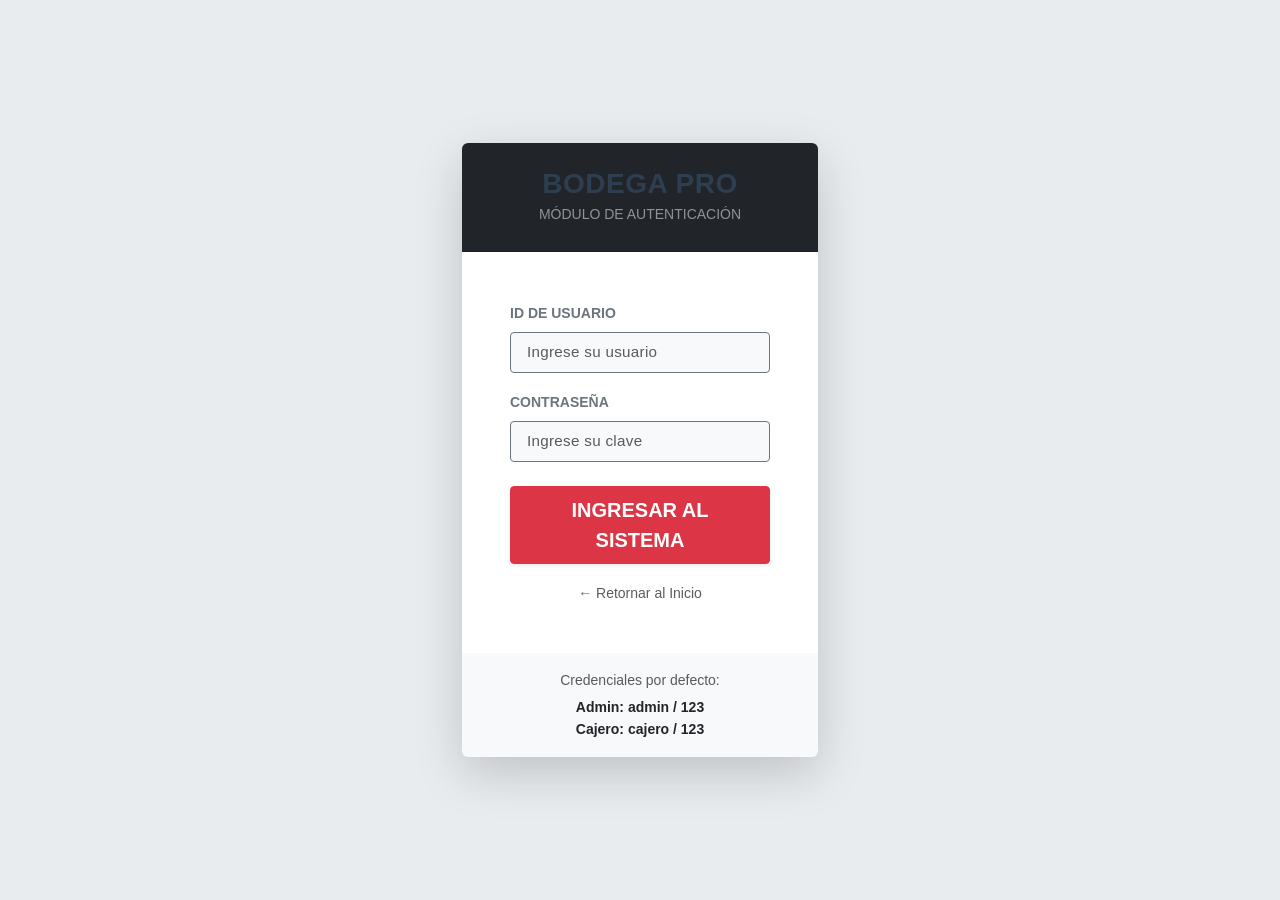
<file: frontend/login.html>
<!DOCTYPE html>
<html lang="es">
<head>
    <meta charset="UTF-8">
    <title>Acceso al Sistema | Bodega PRO</title>
    <link href="https://cdn.jsdelivr.net/npm/bootstrap@5.3.0/dist/css/bootstrap.min.css" rel="stylesheet">
    <link rel="stylesheet" href="style.css">
</head>
<body class="d-flex align-items-center justify-content-center" style="height: 100vh; background-color: #e9ecef;">
    
    <div class="container">
        <div class="row justify-content-center">
            <div class="col-md-5 col-lg-4">
                <div class="card shadow-lg border-0 rounded-3">
                    <div class="card-header bg-dark text-white text-center py-4 rounded-top">
                        <h3 class="fw-bold mb-0">BODEGA PRO</h3>
                        <small class="text-white-50">MÓDULO DE AUTENTICACIÓN</small>
                    </div>
                    
                    <div class="card-body p-4 p-md-5 bg-white">
                        <div class="mb-3">
                            <label class="form-label fw-bold text-secondary small text-uppercase">ID de Usuario</label>
                            <input type="text" id="user" class="form-control form-control-lg bg-light border-secondary" placeholder="Ingrese su usuario" autocomplete="off">
                        </div>
                        <div class="mb-4">
                            <label class="form-label fw-bold text-secondary small text-uppercase">Contraseña</label>
                            <input type="password" id="pass" class="form-control form-control-lg bg-light border-secondary" placeholder="Ingrese su clave" onkeydown="if(event.key === 'Enter') login()">
                        </div>
                        
                        <button class="btn btn-danger btn-lg w-100 fw-bold mb-3 shadow-sm rounded-1" onclick="login()">INGRESAR AL SISTEMA</button>
                        
                        <div class="text-center">
                            <a href="index.html" class="text-decoration-none text-muted small">← Retornar al Inicio</a>
                        </div>
                    </div>
                    
                    <div class="card-footer bg-light text-center py-3 border-top-0 rounded-bottom">
                        <small class="text-muted d-block mb-1">Credenciales por defecto:</small>
                        <small class="text-dark fw-bold d-block">Admin: admin / 123</small>
                        <small class="text-dark fw-bold d-block">Cajero: cajero / 123</small>
                    </div>
                </div>
            </div>
        </div>
    </div>

    <script src="script.js?v=20"></script>
</body>
</html>
</file>
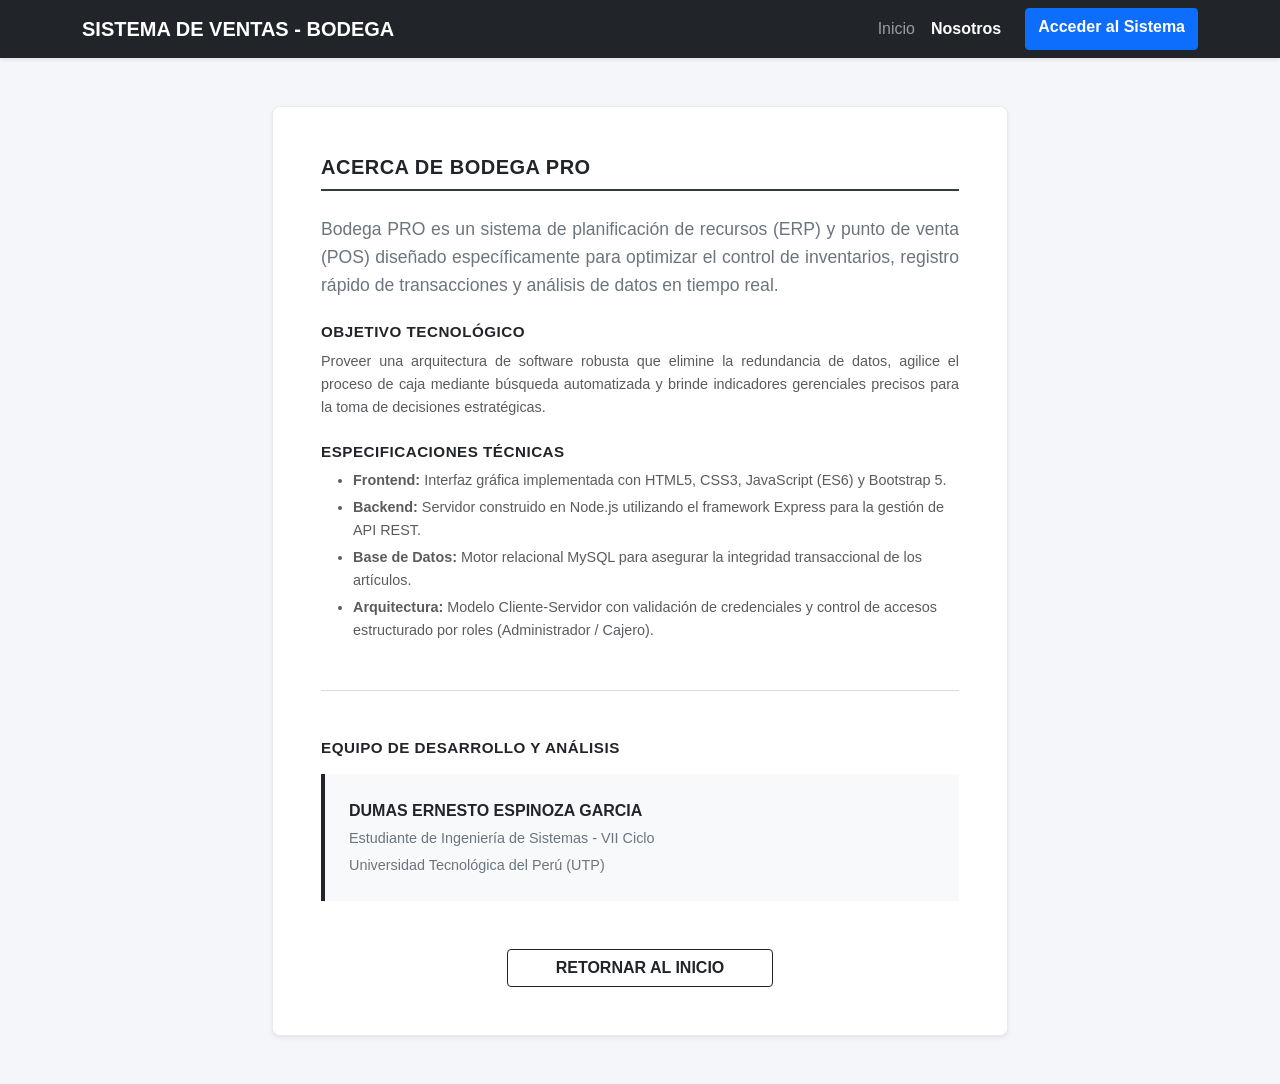
<file: frontend/nosotros.html>
<!DOCTYPE html>
<html lang="es">
<head>
    <meta charset="UTF-8">
    <title>Acerca del Sistema | Bodega PRO</title>
    <link href="https://cdn.jsdelivr.net/npm/bootstrap@5.3.0/dist/css/bootstrap.min.css" rel="stylesheet">
    <link rel="stylesheet" href="style.css">
</head>
<body>
    
    <nav class="navbar navbar-expand-lg navbar-dark bg-dark shadow-sm">
        <div class="container">
            <a class="navbar-brand text-uppercase fw-bold" href="index.html">Sistema de Ventas - Bodega</a>
            <div class="navbar-nav ms-auto">
                <a class="nav-link" href="index.html">Inicio</a>
                <a class="nav-link active fw-bold text-white" href="nosotros.html">Nosotros</a>
                <a class="btn btn-primary ms-lg-3 fw-bold rounded-0" href="login.html">Acceder al Sistema</a>
            </div>
        </div>
    </nav>

    <div class="container py-5">
        <div class="row justify-content-center">
            <div class="col-lg-8">
                <div class="panel-sistema p-5 shadow-sm">
                    <h2 class="titulo-modulo text-dark mb-4">Acerca de Bodega PRO</h2>
                    
                    <p class="lead text-secondary mb-4" style="font-size: 1.1rem; text-align: justify;">
                        Bodega PRO es un sistema de planificación de recursos (ERP) y punto de venta (POS) diseñado específicamente para optimizar el control de inventarios, registro rápido de transacciones y análisis de datos en tiempo real.
                    </p>

                    <h5 class="fw-bold text-dark mt-4 text-uppercase" style="font-size: 0.95rem;">Objetivo Tecnológico</h5>
                    <p class="text-muted" style="text-align: justify; font-size: 0.9rem;">
                        Proveer una arquitectura de software robusta que elimine la redundancia de datos, agilice el proceso de caja mediante búsqueda automatizada y brinde indicadores gerenciales precisos para la toma de decisiones estratégicas.
                    </p>

                    <h5 class="fw-bold text-dark mt-4 text-uppercase" style="font-size: 0.95rem;">Especificaciones Técnicas</h5>
                    <ul class="text-muted" style="font-size: 0.9rem;">
                        <li class="mb-1"><strong>Frontend:</strong> Interfaz gráfica implementada con HTML5, CSS3, JavaScript (ES6) y Bootstrap 5.</li>
                        <li class="mb-1"><strong>Backend:</strong> Servidor construido en Node.js utilizando el framework Express para la gestión de API REST.</li>
                        <li class="mb-1"><strong>Base de Datos:</strong> Motor relacional MySQL para asegurar la integridad transaccional de los artículos.</li>
                        <li class="mb-1"><strong>Arquitectura:</strong> Modelo Cliente-Servidor con validación de credenciales y control de accesos estructurado por roles (Administrador / Cajero).</li>
                    </ul>

                    <hr class="my-5 border-secondary">

                    <h5 class="fw-bold text-dark mb-3 text-uppercase" style="font-size: 0.95rem;">Equipo de Desarrollo y Análisis</h5>
                    
                    <div class="bg-light p-4 border-start border-4 border-dark">
                        <p class="mb-1 fw-bold text-uppercase text-dark">Dumas Ernesto Espinoza Garcia</p>
                        <p class="mb-1 text-secondary" style="font-size: 0.9rem;">Estudiante de Ingeniería de Sistemas - VII Ciclo</p>
                        <p class="mb-0 text-secondary" style="font-size: 0.9rem;">Universidad Tecnológica del Perú (UTP)</p>
                    </div>
                    
                    <div class="mt-5 text-center">
                        <a href="index.html" class="btn btn-outline-dark rounded-0 px-5 fw-bold">RETORNAR AL INICIO</a>
                    </div>
                </div>
            </div>
        </div>
    </div>

    <script src="https://cdn.jsdelivr.net/npm/bootstrap@5.3.0/dist/js/bootstrap.bundle.min.js"></script>
</body>
</html>
</file>
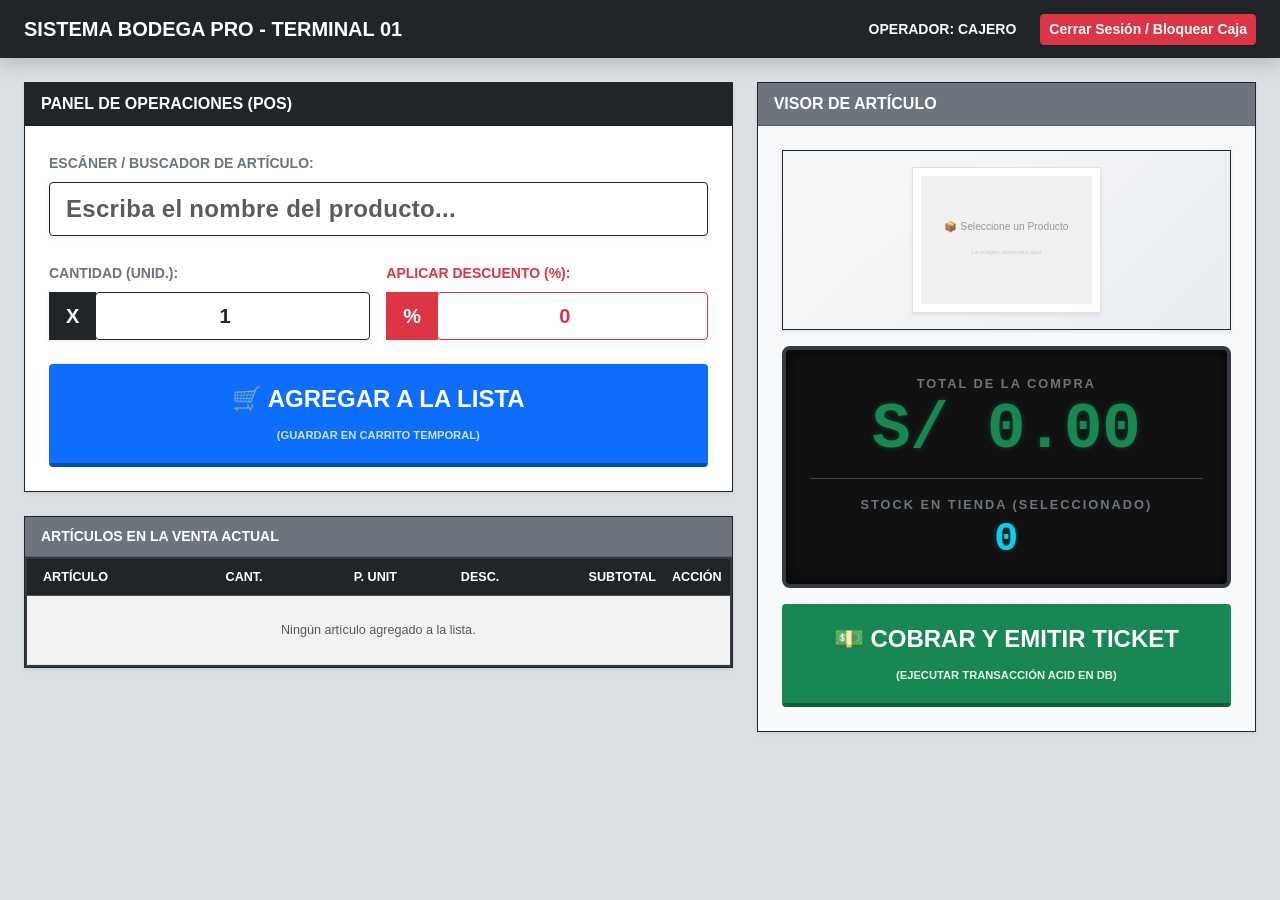
<file: frontend/sistema.html>
<!DOCTYPE html>
<html lang="es">
<head>
    <meta charset="UTF-8">
    <title>Módulo de Caja | Sistema Bodega</title>
    <link href="https://cdn.jsdelivr.net/npm/bootstrap@5.3.0/dist/css/bootstrap.min.css" rel="stylesheet">
    <link rel="stylesheet" href="style.css">
    <style>
        .pantalla-digital { background-color: #111; border: 4px solid #343a40; border-radius: 8px; box-shadow: inset 0 0 15px rgba(0,0,0,0.8); }
        .texto-digital { font-family: 'Courier New', Courier, monospace; text-shadow: 0 0 5px rgba(25, 135, 84, 0.5); }
        .boton-industrial { border-bottom: 4px solid rgba(0,0,0,0.3) !important; transition: all 0.1s; }
        .boton-industrial:active { border-bottom: 0px !important; transform: translateY(4px); }
        .visor-imagen { background: repeating-linear-gradient(45deg, #f8f9fa, #f8f9fa 10px, #ffffff 10px, #ffffff 20px); }
        .tabla-contenedor { max-height: 280px; overflow-y: auto; border: 2px solid #343a40; }
    </style>
</head>
<body onload="verificarAlertas()" style="background-color: #dbe0e5;">
    
    <nav class="navbar navbar-expand-lg navbar-dark bg-dark mb-4 shadow">
        <div class="container-fluid px-4">
            <a class="navbar-brand text-uppercase fw-bold" href="index.html">SISTEMA BODEGA PRO - TERMINAL 01</a>
            <div class="d-flex align-items-center">
                <span class="text-light me-4 small fw-bold" id="nombre-operador">Iniciando...</span>
                <button class="btn btn-danger rounded-0 fw-bold btn-sm shadow-sm" onclick="cerrarSesion()">Cerrar Sesión / Bloquear Caja</button>
            </div>
        </div>
    </nav>

    <div class="container-fluid px-4">
        <div id="contenedor-alertas"></div>

        <div class="row g-4">
            <!-- PANEL DE OPERACIONES (IZQUIERDA) -->
            <div class="col-lg-7">
                <div class="card rounded-0 border-dark shadow-sm mb-4">
                    <div class="card-header bg-dark text-white rounded-0 fw-bold text-uppercase">
                        Panel de Operaciones (POS)
                    </div>
                    <div class="card-body p-4 bg-white">
                        
                        <div class="mb-4 position-relative">
                            <label class="form-label fw-bold text-secondary text-uppercase small">Escáner / Buscador de Artículo:</label>
                            <input type="text" id="nombreInput" class="form-control form-control-lg border-dark rounded-0 fw-bold shadow-sm" style="font-size: 1.5rem;" oninput="mostrarSugerencias()" placeholder="Escriba el nombre del producto..." autocomplete="off" autofocus>
                            <div id="cajaSugerencias" class="list-group position-absolute w-100 shadow-lg" style="z-index: 1000; display: none; border-radius: 0; border: 2px solid #343a40;"></div>
                        </div>
                        
                        <div class="row mb-4 align-items-end g-3">
                            <div class="col-md-6">
                                <label class="form-label fw-bold text-secondary text-uppercase small">Cantidad (Unid.):</label>
                                <div class="input-group input-group-lg shadow-sm">
                                    <span class="input-group-text bg-dark text-white rounded-0 border-dark fw-bold">X</span>
                                    <input type="number" id="cantInput" class="form-control text-center border-dark rounded-0 fw-bold" value="1" min="1" oninput="calcularVistaPrevia()">
                                </div>
                            </div>
                            <div class="col-md-6">
                                <label class="form-label fw-bold text-danger text-uppercase small">Aplicar Descuento (%):</label>
                                <div class="input-group input-group-lg shadow-sm">
                                    <span class="input-group-text bg-danger text-white rounded-0 border-danger fw-bold">%</span>
                                    <input type="number" id="descInput" class="form-control text-center border-danger text-danger rounded-0 fw-bold" value="0" min="0" max="100" oninput="calcularVistaPrevia()">
                                </div>
                            </div>
                        </div>
                        
                        <div class="row g-3">
                            <div class="col-12">
                                <!-- Cambiado a agregar al carrito -->
                                <button class="btn btn-primary btn-lg w-100 rounded-0 fw-bold text-uppercase boton-industrial py-3" onclick="agregarAlCarrito()">
                                    <span class="d-block fs-4">🛒 AGREGAR A LA LISTA</span>
                                    <span class="small" style="font-size: 0.7rem; opacity: 0.8;">(Guardar en carrito temporal)</span>
                                </button>
                            </div>
                        </div>

                    </div>
                </div>

                <!-- 🛒 NUEVO COMPONENTE: LISTADO DEL CARRITO COMPLETO -->
                <div class="card rounded-0 border-dark shadow-sm">
                    <div class="card-header bg-secondary text-white rounded-0 fw-bold text-uppercase small py-2">
                        Artículos en la Venta Actual
                    </div>
                    <div class="card-body p-0 bg-white">
                        <div class="tabla-contenedor">
                            <table class="table table-striped table-hover mb-0 align-middle">
                                <thead class="table-dark sticky-top small text-uppercase">
                                    <tr>
                                        <th class="ps-3">Artículo</th>
                                        <th class="text-center">Cant.</th>
                                        <th class="text-end">P. Unit</th>
                                        <th class="text-end">Desc.</th>
                                        <th class="text-end">Subtotal</th>
                                        <th class="text-center" style="width: 60px;">Acción</th>
                                    </tr>
                                </thead>
                                <tbody id="cuerpo-carrito" class="small fw-bold">
                                    <!-- Filas generadas dinámicamente por JavaScript -->
                                    <tr>
                                        <td colspan="6" class="text-center text-muted py-4 fw-normal">Ningún artículo agregado a la lista.</td>
                                    </tr>
                                </tbody>
                            </table>
                        </div>
                    </div>
                </div>
            </div>

            <!-- VISOR DE ARTÍCULO Y VISOR DIGITAL (DERECHA) -->
            <div class="col-lg-5">
                <div class="card rounded-0 border-dark shadow-sm h-100 bg-light">
                    <div class="card-header bg-secondary text-white rounded-0 fw-bold text-uppercase">
                        Visor de Artículo
                    </div>
                    <div class="card-body p-4 d-flex flex-column">
                        
                        <div class="visor-imagen border border-dark mb-3 p-3 shadow-sm d-flex justify-content-center align-items-center" style="height: 180px; background: linear-gradient(135deg, #f8f9fa 0%, #e9ecef 100%);">
                            <img id="imgV" src="data:image/svg+xml,%3Csvg xmlns='http://www.w3.org/2000/svg' viewBox='0 0 400 300'%3E%3Crect fill='%23f0f0f0' width='400' height='300'/%3E%3Ctext x='50%25' y='40%25' font-size='24' font-family='Arial' text-anchor='middle' fill='%23999' dominant-baseline='middle'%3E📦 Seleccione un Producto%3C/text%3E%3Ctext x='50%25' y='60%25' font-size='14' font-family='Arial' text-anchor='middle' fill='%23ccc' dominant-baseline='middle'%3ELa imagen aparecerá aquí%3C/text%3E%3C/svg%3E" alt="Vista del Producto" class="img-fluid border shadow-sm bg-white p-2" style="max-height: 100%; object-fit: contain;">
                        </div>
                        
                        <div class="pantalla-digital p-4 text-center mb-3">
                            <div class="mb-3">
                                <span class="d-block text-secondary fw-bold text-uppercase" style="letter-spacing: 2px; font-size: 0.8rem;">TOTAL DE LA COMPRA</span>
                                <div class="display-3 fw-bold text-success texto-digital lh-1 mt-1" id="pV">S/ 0.00</div>
                            </div>
                            <hr class="border-secondary opacity-50 my-3">
                            <div>
                                <span class="d-block text-secondary fw-bold text-uppercase" style="letter-spacing: 2px; font-size: 0.8rem;">STOCK EN TIENDA (SELECCIONADO)</span>
                                <div class="display-6 fw-bold text-info texto-digital lh-1 mt-1" id="sV">0</div>
                            </div>
                        </div>

                        <!-- Botón Maestro para procesar la transacción completa hacia el Backend -->
                        <button class="btn btn-success btn-lg w-100 rounded-0 fw-bold text-uppercase boton-industrial py-3 mt-auto" onclick="procesarCobroFinal()">
                            <span class="d-block fs-4">💵 COBRAR Y EMITIR TICKET</span>
                            <span class="small" style="font-size: 0.7rem; opacity: 0.9;">(Ejecutar Transacción ACID en DB)</span>
                        </button>

                    </div>
                </div>
            </div>
        </div>
    </div>

    <script src="script.js?v=21"></script>
</body>
</html>
</file>
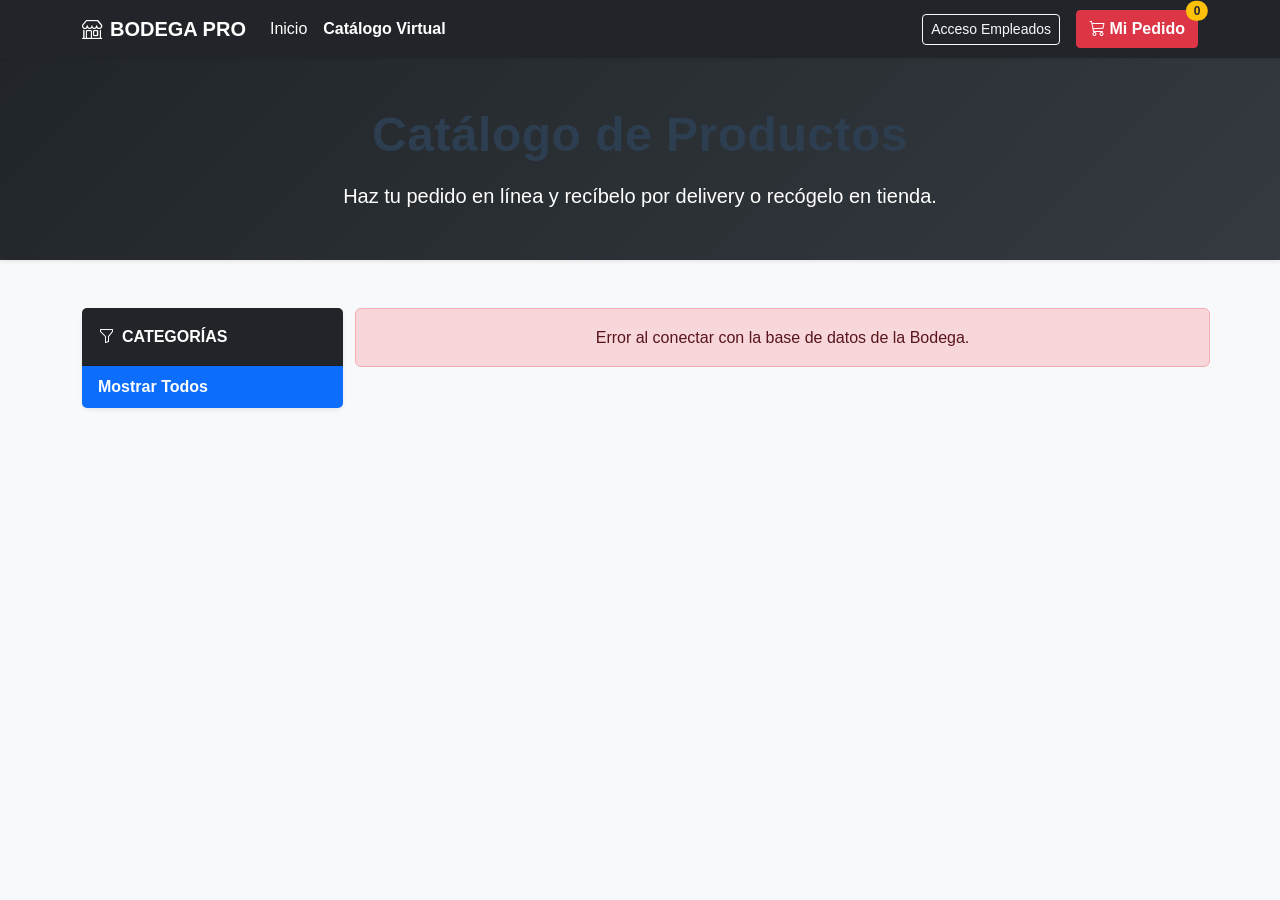
<file: frontend/tienda.html>
<!DOCTYPE html>
<html lang="es">
<head>
    <meta charset="UTF-8">
    <title>Tienda Virtual | Bodega PRO</title>
    <link href="https://cdn.jsdelivr.net/npm/bootstrap@5.3.0/dist/css/bootstrap.min.css" rel="stylesheet">
    <link rel="stylesheet" href="style.css">
    <link rel="stylesheet" href="https://cdn.jsdelivr.net/npm/bootstrap-icons@1.10.5/font/bootstrap-icons.css">
    <style>
        .card-producto { transition: transform 0.2s, box-shadow 0.2s; }
        .card-producto:hover { transform: translateY(-5px); box-shadow: 0 10px 20px rgba(0,0,0,0.1) !important; }
        .btn-flotante-carrito { position: fixed; bottom: 30px; right: 30px; z-index: 1000; border-radius: 50%; width: 70px; height: 70px; display: flex; align-items: center; justify-content: center; font-size: 1.5rem; box-shadow: 0 5px 15px rgba(0,0,0,0.3); }
        .badge-carrito { position: absolute; top: 0; right: 0; transform: translate(25%, -25%); font-size: 0.9rem; }
    </style>
</head>
<body class="bg-light">

    <nav class="navbar navbar-expand-lg navbar-dark bg-dark sticky-top shadow-sm">
        <div class="container">
            <a class="navbar-brand fw-bold" href="index.html">
                <i class="bi bi-shop me-2"></i>BODEGA PRO
            </a>
            <button class="navbar-toggler" type="button" data-bs-toggle="collapse" data-bs-target="#menuTienda">
                <span class="navbar-toggler-icon"></span>
            </button>
            <div class="collapse navbar-collapse" id="menuTienda">
                <ul class="navbar-nav me-auto">
                    <li class="nav-item"><a class="nav-link text-white" href="index.html">Inicio</a></li>
                    <li class="nav-item"><a class="nav-link text-white fw-bold active" href="tienda.html">Catálogo Virtual</a></li>
                </ul>
                <div class="d-flex align-items-center">
                    <a href="login.html" class="btn btn-outline-light btn-sm rounded-0 me-3">Acceso Empleados</a>
                    <button class="btn btn-danger fw-bold rounded-0 position-relative" type="button" data-bs-toggle="offcanvas" data-bs-target="#carritoLateral">
                        <i class="bi bi-cart3"></i> Mi Pedido
                        <span class="position-absolute top-0 start-100 translate-middle badge rounded-pill bg-warning text-dark" id="contador-carrito">0</span>
                    </button>
                </div>
            </div>
        </div>
    </nav>

    <div class="bg-primary text-white text-center py-5 mb-5 shadow-sm" style="background: linear-gradient(135deg, #212529 0%, #343a40 100%);">
        <div class="container">
            <h1 class="display-5 fw-bold mb-3">Catálogo de Productos</h1>
            <p class="lead mb-0">Haz tu pedido en línea y recíbelo por delivery o recógelo en tienda.</p>
        </div>
    </div>

    <div class="container pb-5">
        <div class="row g-4">
            
            <div class="col-lg-3">
                <div class="card border-0 shadow-sm rounded-3 sticky-top" style="top: 100px;">
                    <div class="card-header bg-dark text-white fw-bold text-uppercase py-3">
                        <i class="bi bi-funnel me-2"></i>Categorías
                    </div>
                    <ul class="list-group list-group-flush" id="lista-categorias">
                        <button class="list-group-item list-group-item-action active fw-bold" onclick="filtrarTienda('Todas', this)">Mostrar Todos</button>
                        </ul>
                </div>
            </div>

            <div class="col-lg-9">
                <div class="row g-4" id="contenedor-productos">
                    <div class="text-center py-5">
                        <div class="spinner-border text-primary" role="status"></div>
                        <p class="mt-2 text-muted">Cargando catálogo desde el servidor...</p>
                    </div>
                </div>
            </div>
        </div>
    </div>

    <div class="offcanvas offcanvas-end shadow" tabindex="-1" id="carritoLateral">
        <div class="offcanvas-header bg-dark text-white">
            <h5 class="offcanvas-title fw-bold"><i class="bi bi-cart-check me-2"></i>Mi Pedido</h5>
            <button type="button" class="btn-close btn-close-white" data-bs-dismiss="offcanvas"></button>
        </div>
        <div class="offcanvas-body d-flex flex-column">
            
            <div id="items-carrito" class="flex-grow-1 overflow-auto">
                <div class="text-center text-muted mt-5">
                    <i class="bi bi-cart-x display-1 opacity-25"></i>
                    <p class="mt-3">Tu carrito está vacío.</p>
                </div>
            </div>
            
            <div class="border-top pt-3 mt-3">
                <div class="d-flex justify-content-between mb-3">
                    <span class="fw-bold text-secondary text-uppercase">Total a Pagar:</span>
                    <h3 class="fw-bold text-success m-0" id="total-carrito">S/ 0.00</h3>
                </div>
                <button class="btn btn-success btn-lg w-100 fw-bold rounded-1" onclick="enviarPedidoWhatsApp()">
                    <i class="bi bi-whatsapp me-2"></i>PEDIR POR WHATSAPP
                </button>
            </div>
        </div>
    </div>

    <button class="btn btn-danger btn-flotante-carrito d-lg-none" data-bs-toggle="offcanvas" data-bs-target="#carritoLateral">
        <i class="bi bi-cart3"></i>
        <span class="badge bg-warning text-dark badge-carrito" id="contador-movil">0</span>
    </button>

    <script src="https://cdn.jsdelivr.net/npm/bootstrap@5.3.0/dist/js/bootstrap.bundle.min.js"></script>
    
    <script>
        const API_TIENDA = 'http://localhost:3000/api/productos';
        let catalogo = [];
        let carrito = [];

        document.addEventListener('DOMContentLoaded', cargarCatalogo);

        // 1. DESCARGAR PRODUCTOS DE LA BASE DE DATOS
        async function cargarCatalogo() {
            try {
                const response = await fetch(API_TIENDA);
                const data = await response.json();
                // Filtramos solo los productos que tengan stock físico (> 0)
                catalogo = data.filter(p => p.stock > 0); 
                extraerCategorias();
                renderizarProductos(catalogo);
            } catch (error) {
                document.getElementById('contenedor-productos').innerHTML = `<div class="alert alert-danger w-100 text-center">Error al conectar con la base de datos de la Bodega.</div>`;
            }
        }

        // 2. CREAR MENÚ DE CATEGORÍAS
        function extraerCategorias() {
            const lista = document.getElementById('lista-categorias');
            const cats = [...new Set(catalogo.map(item => item.categoria || 'Abarrotes'))];
            
            cats.forEach(cat => {
                lista.innerHTML += `<button class="list-group-item list-group-item-action text-uppercase" onclick="filtrarTienda('${cat}', this)">${cat}</button>`;
            });
        }

        function filtrarTienda(categoria, boton) {
            // Estilos del menú
            document.querySelectorAll('#lista-categorias button').forEach(btn => btn.classList.remove('active', 'fw-bold'));
            boton.classList.add('active', 'fw-bold');

            // Filtrado
            const filtrados = categoria === 'Todas' ? catalogo : catalogo.filter(i => (i.categoria || 'Abarrotes') === categoria);
            renderizarProductos(filtrados);
        }

        // 3. DIBUJAR LOS PRODUCTOS EN PANTALLA
        function renderizarProductos(lista) {
            const contenedor = document.getElementById('contenedor-productos');
            contenedor.innerHTML = '';

            if(lista.length === 0) {
                contenedor.innerHTML = '<div class="text-center text-muted py-5">No hay productos disponibles en esta categoría.</div>';
                return;
            }

            lista.forEach(p => {
                contenedor.innerHTML += `
                    <div class="col-md-6 col-lg-4">
                        <div class="card h-100 border-0 shadow-sm card-producto">
                            <img src="${p.img || 'https://images.unsplash.com/photo-1542838132-92c53300491e?w=300'}" class="card-img-top" style="height: 200px; object-fit: cover;" alt="${p.nombre}">
                            <div class="card-body d-flex flex-column">
                                <span class="badge bg-secondary mb-2 align-self-start text-uppercase">${p.categoria || 'Abarrotes'}</span>
                                <h5 class="card-title fw-bold text-dark">${p.nombre}</h5>
                                <h4 class="text-success fw-bold mt-auto mb-3">S/ ${parseFloat(p.precio).toFixed(2)}</h4>
                                <button class="btn btn-dark w-100 rounded-1 fw-bold" onclick="agregarAlCarrito(${p.id}, '${p.nombre}', ${p.precio})">
                                    <i class="bi bi-cart-plus me-2"></i>Agregar
                                </button>
                            </div>
                        </div>
                    </div>
                `;
            });
        }

        // 4. LÓGICA DEL CARRITO DE COMPRAS
        function agregarAlCarrito(id, nombre, precio) {
            const itemExistente = carrito.find(i => i.id === id);
            if (itemExistente) {
                itemExistente.cantidad++;
            } else {
                carrito.push({ id, nombre, precio: parseFloat(precio), cantidad: 1 });
            }
            actualizarInterfazCarrito();
        }

        function modificarCantidad(id, cambio) {
            const item = carrito.find(i => i.id === id);
            if (item) {
                item.cantidad += cambio;
                if (item.cantidad <= 0) carrito = carrito.filter(i => i.id !== id);
                actualizarInterfazCarrito();
            }
        }

        function actualizarInterfazCarrito() {
            const panel = document.getElementById('items-carrito');
            const contadores = [document.getElementById('contador-carrito'), document.getElementById('contador-movil')];
            const totalUI = document.getElementById('total-carrito');

            if (carrito.length === 0) {
                panel.innerHTML = `<div class="text-center text-muted mt-5"><i class="bi bi-cart-x display-1 opacity-25"></i><p class="mt-3">Tu carrito está vacío.</p></div>`;
                contadores.forEach(c => c.innerText = '0');
                totalUI.innerText = 'S/ 0.00';
                return;
            }

            panel.innerHTML = '';
            let total = 0;
            let cantidadTotal = 0;

            carrito.forEach(item => {
                const subtotal = item.precio * item.cantidad;
                total += subtotal;
                cantidadTotal += item.cantidad;

                panel.innerHTML += `
                    <div class="d-flex justify-content-between align-items-center border-bottom pb-2 mb-2">
                        <div>
                            <h6 class="m-0 fw-bold">${item.nombre}</h6>
                            <small class="text-muted">S/ ${item.precio.toFixed(2)} x ${item.cantidad}</small>
                        </div>
                        <div class="d-flex align-items-center">
                            <button class="btn btn-sm btn-outline-secondary px-2 py-0" onclick="modificarCantidad(${item.id}, -1)">-</button>
                            <span class="mx-2 fw-bold">${item.cantidad}</span>
                            <button class="btn btn-sm btn-outline-secondary px-2 py-0" onclick="modificarCantidad(${item.id}, 1)">+</button>
                        </div>
                    </div>
                `;
            });

            contadores.forEach(c => c.innerText = cantidadTotal);
            totalUI.innerText = `S/ ${total.toFixed(2)}`;
        }

        // 5. FINALIZAR COMPRA POR WHATSAPP
        function enviarPedidoWhatsApp() {
            if (carrito.length === 0) return alert("Agrega productos al carrito primero.");
            
            let mensaje = "*NUEVO PEDIDO - BODEGA PRO*%0A%0A";
            let total = 0;

            carrito.forEach(item => {
                const subtotal = item.precio * item.cantidad;
                total += subtotal;
                mensaje += `- ${item.cantidad}x ${item.nombre} (S/ ${subtotal.toFixed(2)})%0A`;
            });

            mensaje += `%0A*TOTAL A PAGAR: S/ ${total.toFixed(2)}*%0A%0A`;
            mensaje += "Por favor, confirmar mi pedido y método de pago.";

            // Reemplaza este número por el celular real de tu bodega (Ej: 51999888777)
            const numeroBodega = "51999999999"; 
            const urlWhatsApp = `https://wa.me/${numeroBodega}?text=${mensaje}`;
            
            window.open(urlWhatsApp, '_blank');
        }
    </script>
</body>
</html>
</file>
<file: frontend/style.css>
/* =========================================
   ESTILOS GLOBALES - BODEGA PRO
   ========================================= */
body { 
    background-color: #f4f6f9; 
    font-family: 'Segoe UI', Roboto, 'Helvetica Neue', Arial, sans-serif;
    font-size: 16px;
    line-height: 1.6;
}

/* Títulos y Encabezados */
h1, h2, h3, h4, h5, h6 {
    font-weight: 700;
    letter-spacing: 0.5px;
    color: #2c3e50;
}

/* Inputs y Controles */
.form-control, .form-select {
    font-size: 0.95rem;
    letter-spacing: 0.3px;
}

/* =========================================
   PANELES Y CONTENEDORES (ESTILO PREMIUM)
   ========================================= */
.panel-sistema { 
    background: #ffffff; 
    border-radius: 8px !important; 
    overflow: hidden;
    box-shadow: 0 4px 15px rgba(0,0,0,0.05); 
    border: 1px solid #e9ecef;
    transition: transform 0.2s ease, box-shadow 0.2s ease;
}

.cabecera-panel { 
    background-color: #212529; 
    color: white; 
    padding: 12px 20px; 
    font-weight: 700; 
    font-size: 0.85rem; 
    letter-spacing: 1px; 
    text-transform: uppercase;
    border-bottom: 3px solid rgba(0,0,0,0.1);
}

.titulo-modulo { 
    font-size: 1.25rem; 
    border-bottom: 2px solid #343a40; 
    padding-bottom: 10px; 
    margin-bottom: 20px; 
    text-transform: uppercase; 
    font-weight: 800; 
    color: #2c3e50;
}

/* =========================================
   MÓDULO DE REPORTES (KPIs Y DASHBOARDS)
   ========================================= */
.kpi-box { 
    background: #ffffff; 
    border-radius: 8px;
    padding: 20px; 
    box-shadow: 0 4px 10px rgba(0,0,0,0.04);
    transition: transform 0.2s ease, box-shadow 0.2s ease;
}

.kpi-box:hover {
    transform: translateY(-5px);
    box-shadow: 0 8px 20px rgba(0,0,0,0.1);
}

/* =========================================
   TABLAS Y FORMATOS ESPECÍFICOS
   ========================================= */
.table { 
    font-size: 0.9rem; 
    margin-bottom: 0;
}

.table-hover tbody tr:hover {
    background-color: #f8f9fa;
    transition: background-color 0.15s ease-in-out;
}

.form-control, .form-select, .btn {
    border-radius: 4px !important;
}
</file>
